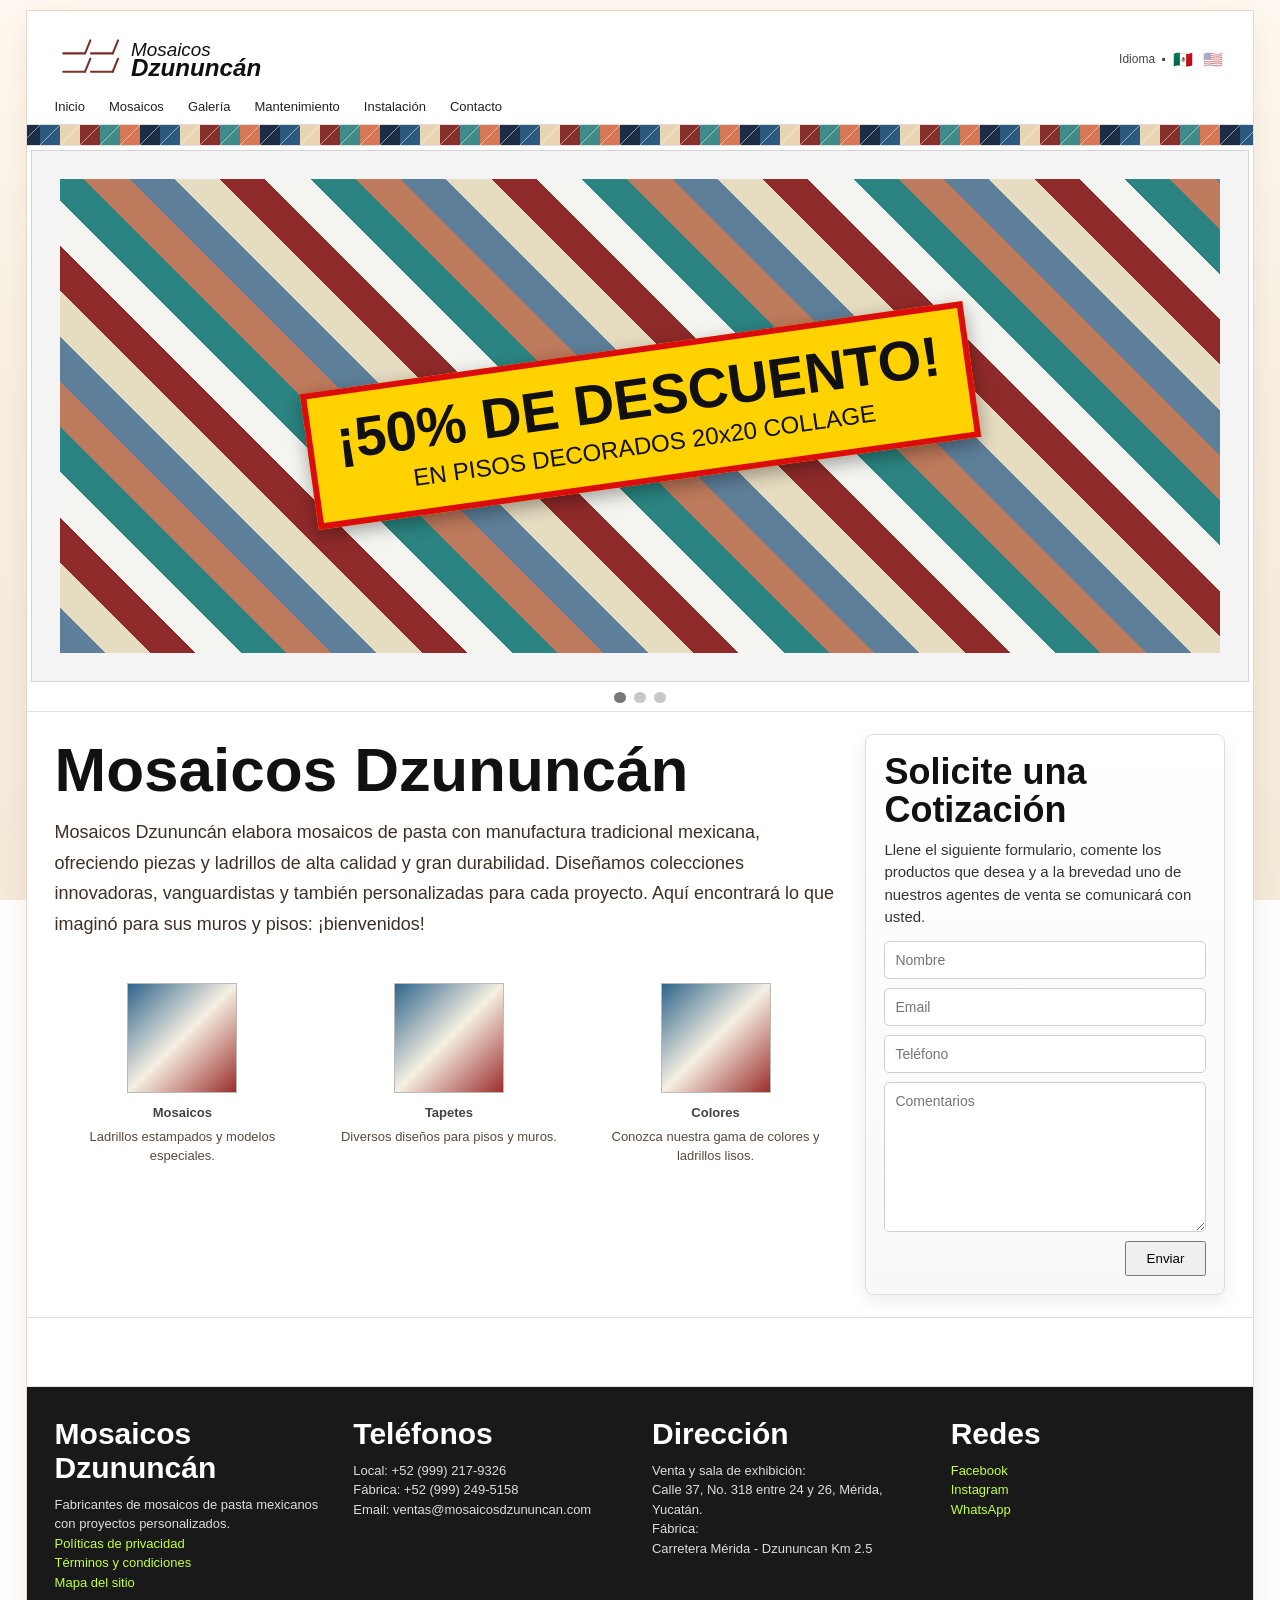
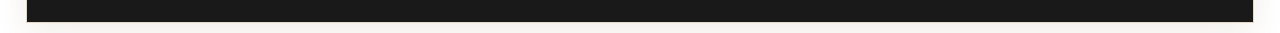
<file: index.html>
<!doctype html>
<html lang="es">
<head>
  <meta charset="UTF-8" />
  <meta name="viewport" content="width=device-width, initial-scale=1.0" />
  <title>Inicio | Mosaicos Dzununcán</title>
  <link rel="stylesheet" href="assets.css" />
</head>
<body>
  <main class="site">
    <header class="top">
      <div class="brand-row">
        <div class="logo"><img src="assets/logo-dzununcan.svg" alt="Mosaicos Dzununcán" /></div>
        <div class="langs"><span data-i18n="lang_label">Idioma</span> ▪
          <button class="lang-btn" data-set-lang="es" data-lang-active="es">🇲🇽</button>
          <button class="lang-btn" data-set-lang="en" data-lang-active="en">🇺🇸</button>
        </div>
      </div>
      <nav>
        <a data-keep-lang href="index.html" data-i18n="nav_home">Inicio</a>
        <a data-keep-lang href="mosaicos.html" data-i18n="nav_mosaics">Mosaicos</a>
        <a data-keep-lang href="galeria.html" data-i18n="nav_gallery">Galería</a>
        <a data-keep-lang href="mantenimiento.html" data-i18n="nav_maintenance">Mantenimiento</a>
        <a data-keep-lang href="instalacion.html" data-i18n="nav_installation">Instalación</a>
        <a data-keep-lang href="contacto.html" data-i18n="nav_contact">Contacto</a>
        
      </nav>
    </header>

    <div class="mosaic-strip"></div>
    <section class="hero" aria-label="Carrusel de promociones"><div class="slides" id="slides"></div></section>
    <div class="dots" id="dots"></div>

    <section class="panel decorated-layout home-sales-layout">
      <div class="mosaic-grid-wrap">
        <h1>Mosaicos Dzununcán</h1>
        <p class="home-intro-lead" data-i18n="home_intro"></p>
        <div class="cards" id="featureCards"></div>
        <p class="note" data-i18n="home_note"></p>
      </div>
      <aside class="quote-box">
        <h3 data-i18n="quote_title">Solicite una Cotización</h3>
        <p data-i18n="quote_desc">Llene el siguiente formulario, comente los productos que desea y a la brevedad uno de nuestros agentes de venta se comunicará con usted.</p>
        <form class="quote-form" action="mailto:ventas@mosaicosdzununcan.com" method="post" enctype="text/plain">
          <input type="text" name="nombre" data-i18n-placeholder="quote_name" placeholder="Nombre" required />
          <input type="email" name="email" data-i18n-placeholder="quote_email" placeholder="Email" required />
          <input type="tel" name="telefono" data-i18n-placeholder="quote_phone" placeholder="Teléfono" required minlength="8" inputmode="tel" />
          <textarea name="comentarios" rows="8" data-i18n-placeholder="quote_comments" placeholder="Comentarios" required></textarea>
          <button type="submit" class="action quote-submit" data-i18n="quote_send">Enviar</button>
        </form>
      </aside>
    </section>

    <footer></footer>
  </main>

  <script src="app.js"></script>
  <script src="config/home-media.php"></script>
  <script src="config/home-carousel.js"></script>
  <script src="site-pages.js"></script>
</body>
</html>
</file>
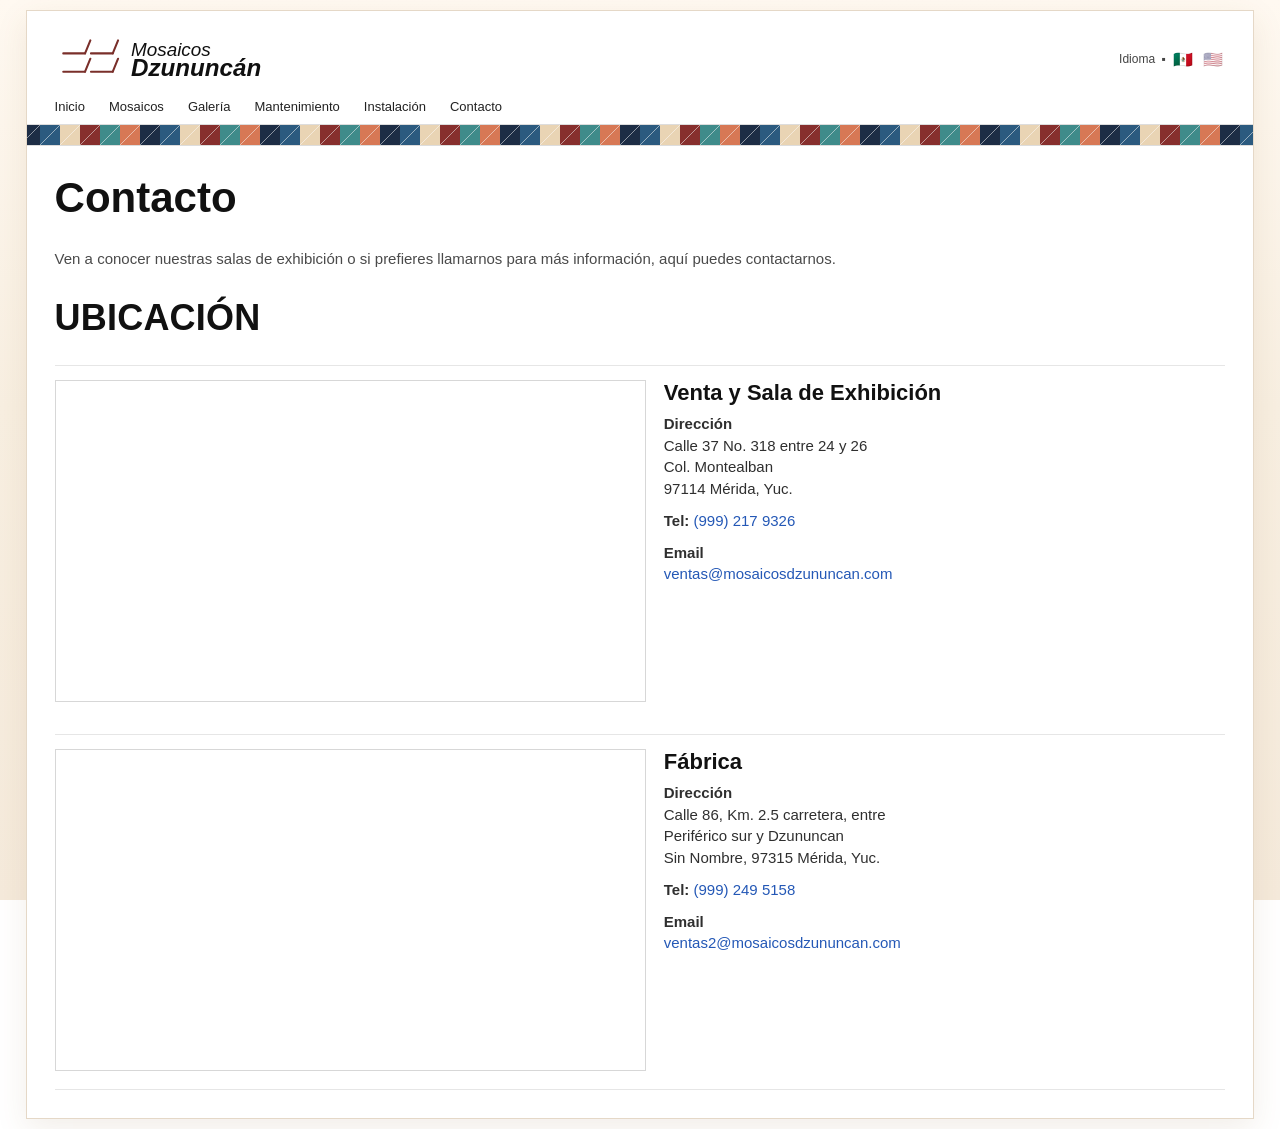
<file: contacto.html>
<!doctype html>
<html lang="es">
<head>
  <meta charset="UTF-8" />
  <meta name="viewport" content="width=device-width, initial-scale=1.0" />
  <title data-i18n="contact_title">Contacto</title>
  <link rel="stylesheet" href="assets.css" />
</head>
<body>
  <main class="site">
    <header class="top">
      <div class="brand-row">
        <div class="logo"><img src="assets/logo-dzununcan.svg" alt="Mosaicos Dzununcán" /></div>
        <div class="langs">
          <span data-i18n="lang_label">Idioma</span> ▪
          <button class="lang-btn" data-set-lang="es" data-lang-active="es">🇲🇽</button>
          <button class="lang-btn" data-set-lang="en" data-lang-active="en">🇺🇸</button>
        </div>
      </div>
      <nav>
        <a data-keep-lang href="index.html" data-i18n="nav_home">Inicio</a>
        <a data-keep-lang href="mosaicos.html" data-i18n="nav_mosaics">Mosaicos</a>
        <a data-keep-lang href="galeria.html" data-i18n="nav_gallery">Galería</a>
        <a data-keep-lang href="mantenimiento.html" data-i18n="nav_maintenance">Mantenimiento</a>
        <a data-keep-lang href="instalacion.html" data-i18n="nav_installation">Instalación</a>
        <a data-keep-lang href="contacto.html" data-i18n="nav_contact">Contacto</a>
      </nav>
    </header>

    <div class="mosaic-strip"></div>

    <section class="contact-page">
      <h2 data-i18n="contact_title">Contacto</h2>
      <p class="contact-intro" data-i18n="contact_intro">Ven a conocer nuestras salas de exhibición o si prefieres llamarnos para más información, aquí puedes contactarnos.</p>

      <h3 class="contact-section-title" data-i18n="contact_location_title">Ubicación</h3>

      <article class="contact-location-row">
        <div class="contact-map-frame">
          <iframe
            title="Mosaicos Dzununcan Montealbán"
            src="https://www.google.com/maps?q=Mosaicos%20Dzununcan%2C%20C.%2037%20318%2C%20Montealb%C3%A1n%2C%2097114%20M%C3%A9rida%2C%20Yuc.&output=embed"
            loading="lazy"
            referrerpolicy="no-referrer-when-downgrade"
            allowfullscreen></iframe>
        </div>
        <div class="contact-location-info">
          <h4 data-i18n="contact_showroom_title">Venta y Sala de Exhibición</h4>
          <p><strong data-i18n="contact_address_label">Dirección</strong><br />
            <span data-lang-only="es">Calle 37 No. 318 entre 24 y 26<br />
            Col. Montealban<br />
            97114 Mérida, Yuc.</span>
            <span data-lang-only="en">37th Street No. 318 between 24 and 26<br />
            Montealban neighborhood<br />
            97114 Mérida, Yucatan, Mexico.</span></p>
          <p><strong>Tel:</strong> <a href="tel:+529992179326">(999) 217 9326</a></p>
          <p><strong>Email</strong><br />
            <a href="mailto:ventas@mosaicosdzununcan.com">ventas@mosaicosdzununcan.com</a>
          </p>
        </div>
      </article>

      <article class="contact-location-row">
        <div class="contact-map-frame">
          <iframe
            title="Mosaicos Dzununcan Fabrica"
            src="https://www.google.com/maps?output=embed&q=Mosaicos+Dzununcan+Fabrica"
            loading="lazy"
            referrerpolicy="no-referrer-when-downgrade"
            allowfullscreen></iframe>
        </div>
        <div class="contact-location-info">
          <h4 data-i18n="contact_factory_title">Fábrica</h4>
          <p><strong data-i18n="contact_address_label">Dirección</strong><br />
            <span data-lang-only="es">Calle 86, Km. 2.5 carretera, entre<br />
            Periférico sur y Dzununcan<br />
            Sin Nombre, 97315 Mérida, Yuc.</span>
            <span data-lang-only="en">86th Street, Km 2.5 road, between<br />
            South Periférico and Dzununcan<br />
            Sin Nombre, 97315 Mérida, Yucatan, Mexico.</span></p>
          <p><strong>Tel:</strong> <a href="tel:+529992495158">(999) 249 5158</a></p>
          <p><strong>Email</strong><br />
            <a href="mailto:ventas2@mosaicosdzununcan.com">ventas2@mosaicosdzununcan.com</a>
          </p>
                  </div>
      </article>
    </section>
  </main>

  <script src="app.js"></script>
</body>
</html>
</file>
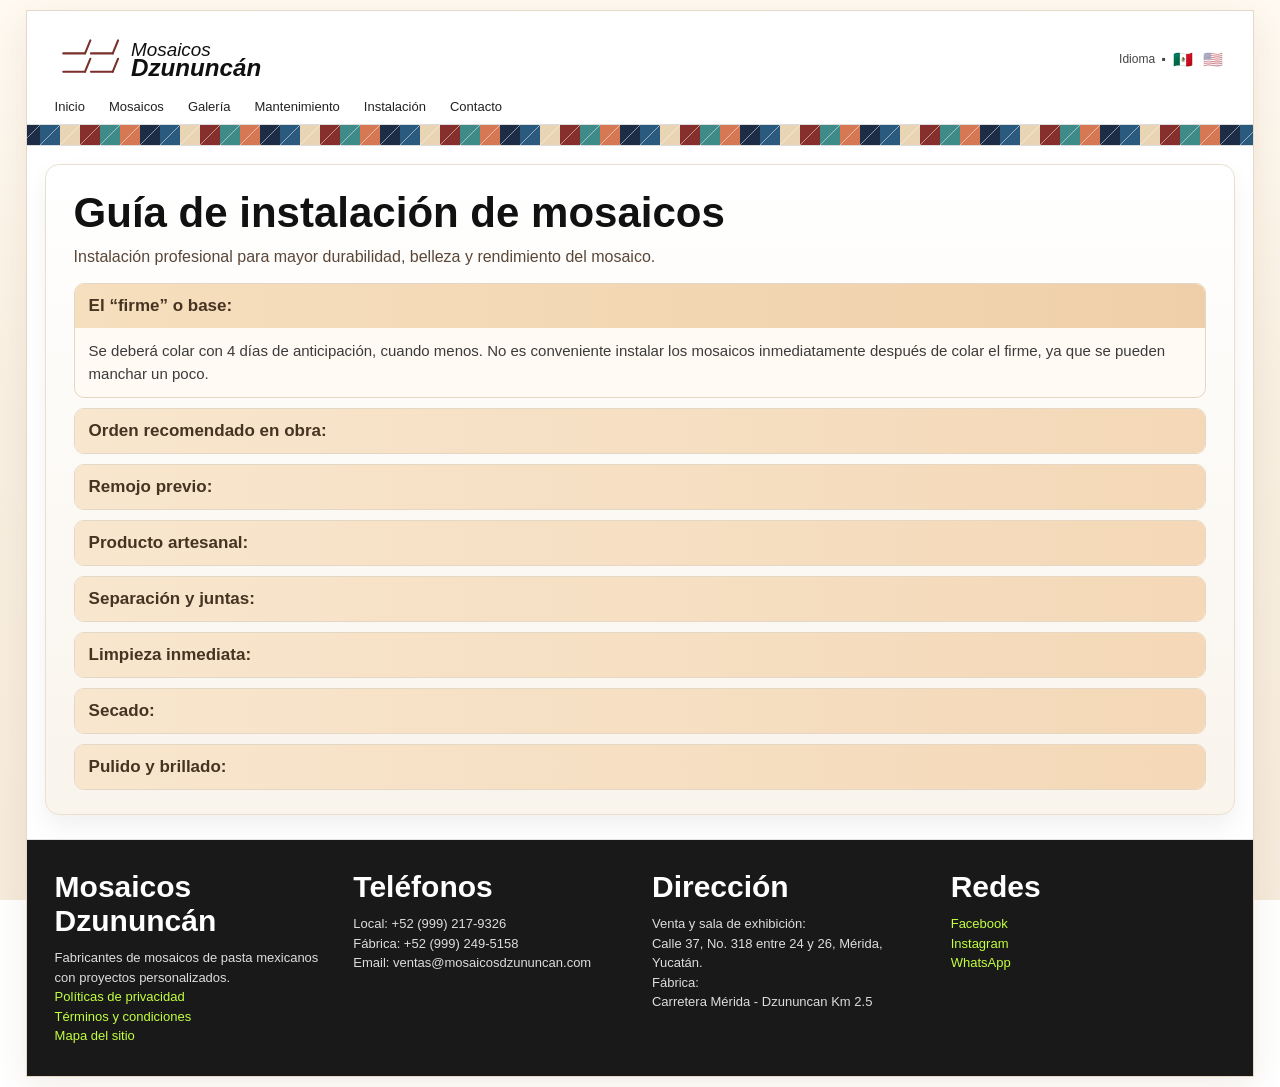
<file: instalacion.html>
<!doctype html>
<html lang="es">
<head>
  <meta charset="UTF-8" />
  <meta name="viewport" content="width=device-width, initial-scale=1.0" />
  <title>Instalación</title>
  <link rel="stylesheet" href="assets.css" />
</head>
<body>
  <main class="site">
    <header class="top">
      <div class="brand-row">
        <div class="logo"><img src="assets/logo-dzununcan.svg" alt="Mosaicos Dzununcán" /></div>
        <div class="langs"><span data-i18n="lang_label">Idioma</span> ▪
          <button class="lang-btn" data-set-lang="es" data-lang-active="es">🇲🇽</button>
          <button class="lang-btn" data-set-lang="en" data-lang-active="en">🇺🇸</button>
        </div>
      </div>
      <nav>
        <a data-keep-lang href="index.html" data-i18n="nav_home">Inicio</a>
        <a data-keep-lang href="mosaicos.html" data-i18n="nav_mosaics">Mosaicos</a>
        <a data-keep-lang href="galeria.html" data-i18n="nav_gallery">Galería</a>
        <a data-keep-lang href="mantenimiento.html" data-i18n="nav_maintenance">Mantenimiento</a>
        <a data-keep-lang href="instalacion.html" data-i18n="nav_installation">Instalación</a>
        <a data-keep-lang href="contacto.html" data-i18n="nav_contact">Contacto</a>
      </nav>
    </header>
    <div class="mosaic-strip"></div>

    <section class="content-panel content-panel-pretty" data-lang-only="es">
      <h2>Guía de instalación de mosaicos</h2>
      <p class="content-lead">Instalación profesional para mayor durabilidad, belleza y rendimiento del mosaico.</p>
      <div class="content-accordion">
        <details class="content-item" open>
          <summary><strong>El “firme” o base:</strong></summary>
          <p>Se deberá colar con 4 días de anticipación, cuando menos. No es conveniente instalar los mosaicos inmediatamente después de colar el firme, ya que se pueden manchar un poco.</p>
        </details>
        <details class="content-item">
          <summary><strong>Orden recomendado en obra:</strong></summary>
          <p>En cualquier construcción o remodelación, coloque de último el mosaico. Si se instala primero, puede mancharse por trabajos de carpintería, plomería, electricidad, pintura o albañilería.</p>
        </details>
        <details class="content-item">
          <summary><strong>Remojo previo:</strong></summary>
          <p>El mosaico se debe remojar en agua limpia durante 15 a 20 minutos antes de colocarlo para evitar que robe humedad al mortero. Nota importante: una vez remojados, colóquelos cara con cara y parados en lo que se instalan. Si permanecen mojados con la cara contra el fondo durante tiempo prolongado, se puede manchar la vista del mosaico.</p>
        </details>
        <details class="content-item">
          <summary><strong>Producto artesanal:</strong></summary>
          <p>Puede tener ligeras variaciones en grosor, por lo que se recomienda cuidar la nivelación. Atención: el mosaico no se desbasta; solo se pule y brilla. Normalmente se debe dejar un margen aproximado de 4.5 a 5.0 cm desde el nivel del firme hasta el nivel final considerando grosor de mosaico y mezcla.</p>
        </details>
        <details class="content-item">
          <summary><strong>Separación y juntas:</strong></summary>
          <p>Deje aproximadamente 2 mm entre mosaico y mosaico. El mosaico no es un piso rectificado. Ya colocado, barra y lave el piso antes de sellar juntas con derretido (agua + cemento blanco fluido) para que penetre todos los intersticios. Procure usar cemento blanco de fraguado lento.</p>
        </details>
        <details class="content-item">
          <summary><strong>Limpieza inmediata:</strong></summary>
          <p>Después de sellar juntas con derretido, limpie de inmediato la superficie del mosaico. Es muy importante que no quede rastro del material.</p>
        </details>
        <details class="content-item">
          <summary><strong>Secado:</strong></summary>
          <p>Deje secar de 2 a 4 semanas según zona geográfica, época del año, ventilación y nivel de planta. Durante ese tiempo, restrinja el paso de personas para evitar manchas antes del pulido.</p>
        </details>
        <details class="content-item">
          <summary><strong>Pulido y brillado:</strong></summary>
          <p>Ya seco, proceda al pulido y brillado. Los mosaicos se suministran sin pulido ni brillado porque este proceso normalmente se hace después de instalar. Si se coloca en pared, mesa o meseta, puede sellar con acabado mate o brilloso. En piso, lo tradicional es pulir y brillar.</p>
          <p><strong>Muy importante:</strong> el mosaico se debe <u>brillar o sellar</u>, pero no ambas cosas.</p>
        </details>
      </div>
    </section>

    <section class="content-panel content-panel-pretty" data-lang-only="en" hidden>
      <h2>Mosaic installation guide</h2>
      <p class="content-lead">Professional installation recommendations for long-lasting beauty and performance.</p>
      <div class="content-accordion">
        <details class="content-item" open>
          <summary><strong>Subfloor or base:</strong></summary>
          <p>It must be poured at least 4 days in advance. Installing mosaics immediately after pouring is not recommended, as staining may occur.</p>
        </details>
        <details class="content-item">
          <summary><strong>Recommended construction sequence:</strong></summary>
          <p>Install mosaics at the end of a build/remodel. If installed first, they may be stained by carpentry, plumbing, electrical, painting, or masonry work.</p>
        </details>
        <details class="content-item">
          <summary><strong>Pre-soaking:</strong></summary>
          <p>Soak mosaics in clean water for 15 to 20 minutes before installation to avoid drawing moisture from the mortar. Important note: once soaked, place them face-to-face standing upright while waiting to install. If the face remains wet in contact with the back for too long, the visible side may stain.</p>
        </details>
        <details class="content-item">
          <summary><strong>Handcrafted product:</strong></summary>
          <p>Slight thickness variations are normal, so careful leveling is required. Attention: mosaics are not ground down; they are only polished and shined. Usually, leave a margin of about 4.5 to 5.0 cm from the base level to finished level, considering tile + mortar thickness.</p>
        </details>
        <details class="content-item">
          <summary><strong>Spacing and joints:</strong></summary>
          <p>Keep approximately 2 mm between tiles. Mosaic tiles are not rectified flooring. Once installed, sweep and wash before sealing joints using a fluid slurry (water + white cement) so it penetrates all joints. Prefer slow-setting white cement.</p>
        </details>
        <details class="content-item">
          <summary><strong>Immediate cleaning:</strong></summary>
          <p>After sealing joints with slurry, clean the tile surface immediately. It is very important to leave no residue.</p>
        </details>
        <details class="content-item">
          <summary><strong>Drying time:</strong></summary>
          <p>Allow 2 to 4 weeks of drying depending on location, season, ventilation, and floor level. During this period, restrict traffic to avoid stains before polishing.</p>
        </details>
        <details class="content-item">
          <summary><strong>Polishing and shine:</strong></summary>
          <p>Once dry, proceed to polish and shine. Mosaics are supplied without polishing/shining because this is normally done after installation. On walls, tables, or counters, use a matte or glossy sealer. On floors, traditional finish is polishing + shine.</p>
          <p><strong>Very important:</strong> mosaic should be <u>either shined or sealed</u>, but not both.</p>
        </details>
      </div>
    </section>
  </main>
  <script src="app.js"></script>
  <script src="site-pages.js"></script>
</body>
</html>
</file>
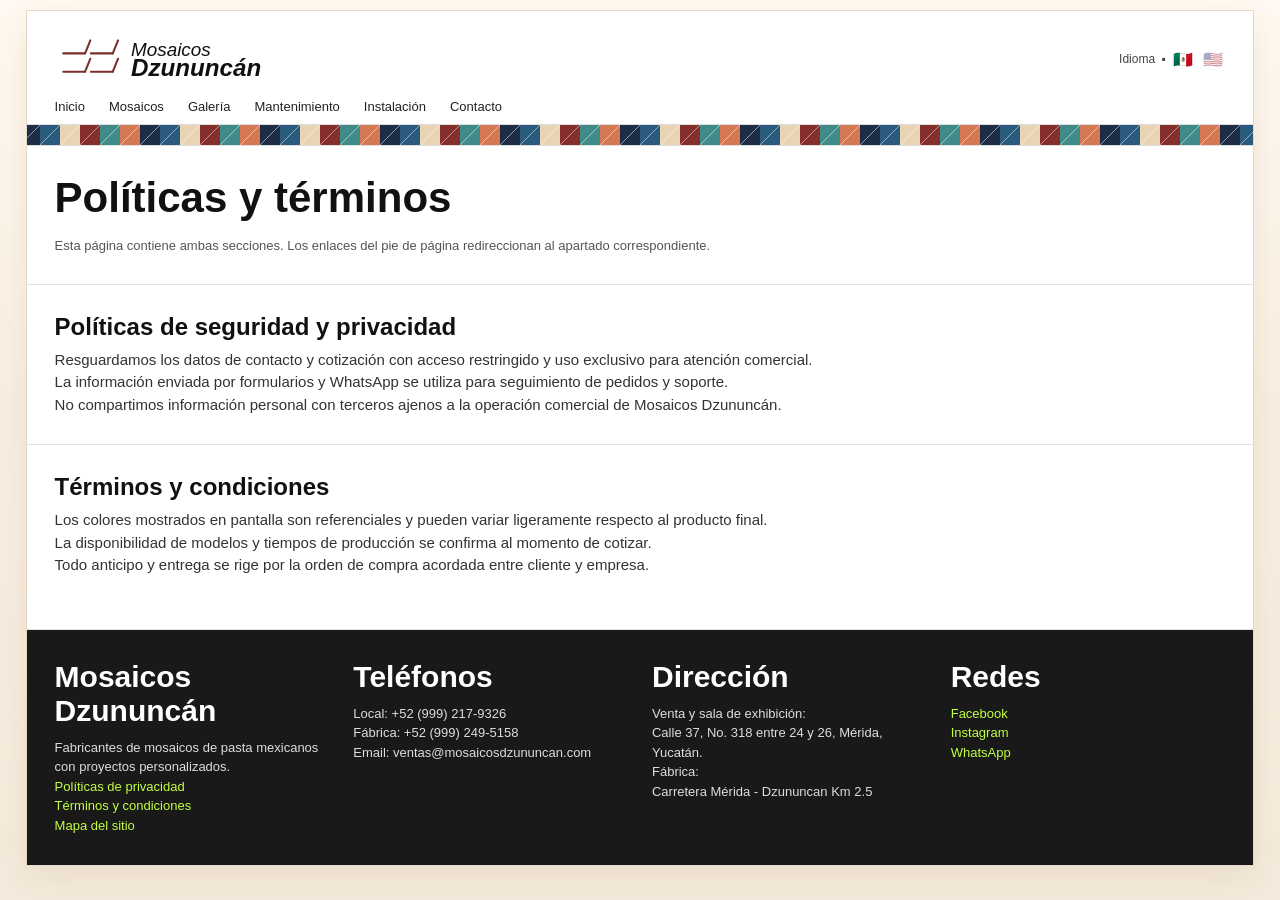
<file: legal.html>
<!doctype html>
<html lang="es">
<head>
  <meta charset="UTF-8" />
  <meta name="viewport" content="width=device-width, initial-scale=1.0" />
  <title>Políticas y términos | Mosaicos Dzununcán</title>
  <link rel="stylesheet" href="assets.css" />
</head>
<body>
  <main class="site">
    <header class="top">
      <div class="brand-row">
        <div class="logo"><img src="assets/logo-dzununcan.svg" alt="Mosaicos Dzununcán" /></div>
        <div class="langs"><span data-i18n="lang_label">Idioma</span> ▪
          <button class="lang-btn" data-set-lang="es" data-lang-active="es">🇲🇽</button>
          <button class="lang-btn" data-set-lang="en" data-lang-active="en">🇺🇸</button>
        </div>
      </div>
      <nav>
        <a data-keep-lang href="index.html" data-i18n="nav_home">Inicio</a>
        <a data-keep-lang href="mosaicos.html" data-i18n="nav_mosaics">Mosaicos</a>
        <a data-keep-lang href="galeria.html" data-i18n="nav_gallery">Galería</a>
        <a data-keep-lang href="mantenimiento.html" data-i18n="nav_maintenance">Mantenimiento</a>
        <a data-keep-lang href="instalacion.html" data-i18n="nav_installation">Instalación</a>
        <a data-keep-lang href="contacto.html" data-i18n="nav_contact">Contacto</a>
        
      </nav>
    </header>
    <div class="mosaic-strip"></div>

    <section>
      <h2>Políticas y términos</h2>
      <p class="note">Esta página contiene ambas secciones. Los enlaces del pie de página redireccionan al apartado correspondiente.</p>
    </section>

    <section id="privacy" class="panel">
      <h3>Políticas de seguridad y privacidad</h3>
      <p>Resguardamos los datos de contacto y cotización con acceso restringido y uso exclusivo para atención comercial.</p>
      <p>La información enviada por formularios y WhatsApp se utiliza para seguimiento de pedidos y soporte.</p>
      <p>No compartimos información personal con terceros ajenos a la operación comercial de Mosaicos Dzununcán.</p>
    </section>

    <section id="terms" class="panel">
      <h3>Términos y condiciones</h3>
      <p>Los colores mostrados en pantalla son referenciales y pueden variar ligeramente respecto al producto final.</p>
      <p>La disponibilidad de modelos y tiempos de producción se confirma al momento de cotizar.</p>
      <p>Todo anticipo y entrega se rige por la orden de compra acordada entre cliente y empresa.</p>
    </section>
  </main>

  <script src="app.js"></script>
  <script src="site-pages.js"></script>
</body>
</html>
</file>
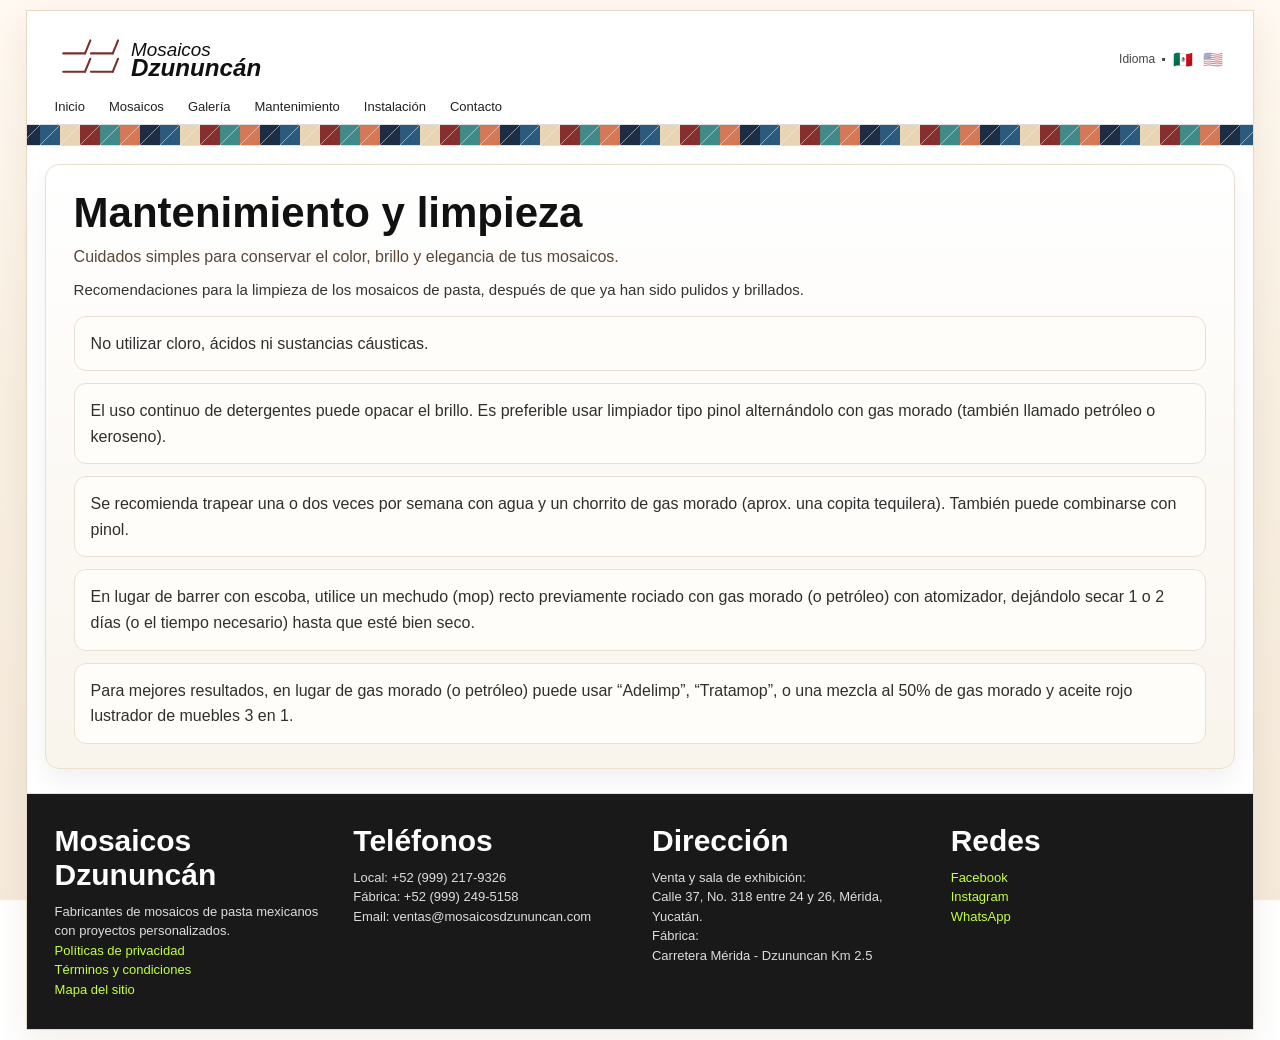
<file: mantenimiento.html>
<!doctype html>
<html lang="es">
<head>
  <meta charset="UTF-8" />
  <meta name="viewport" content="width=device-width, initial-scale=1.0" />
  <title>Mantenimiento</title>
  <link rel="stylesheet" href="assets.css" />
</head>
<body>
  <main class="site">
    <header class="top">
      <div class="brand-row">
        <div class="logo"><img src="assets/logo-dzununcan.svg" alt="Mosaicos Dzununcán" /></div>
        <div class="langs"><span data-i18n="lang_label">Idioma</span> ▪
          <button class="lang-btn" data-set-lang="es" data-lang-active="es">🇲🇽</button>
          <button class="lang-btn" data-set-lang="en" data-lang-active="en">🇺🇸</button>
        </div>
      </div>
      <nav>
        <a data-keep-lang href="index.html" data-i18n="nav_home">Inicio</a>
        <a data-keep-lang href="mosaicos.html" data-i18n="nav_mosaics">Mosaicos</a>
        <a data-keep-lang href="galeria.html" data-i18n="nav_gallery">Galería</a>
        <a data-keep-lang href="mantenimiento.html" data-i18n="nav_maintenance">Mantenimiento</a>
        <a data-keep-lang href="instalacion.html" data-i18n="nav_installation">Instalación</a>
        <a data-keep-lang href="contacto.html" data-i18n="nav_contact">Contacto</a>
      </nav>
    </header>
    <div class="mosaic-strip"></div>

    <section class="content-panel content-panel-pretty" data-lang-only="es">
      <h2>Mantenimiento y limpieza</h2>
      <p class="content-lead">Cuidados simples para conservar el color, brillo y elegancia de tus mosaicos.</p>
      <p>Recomendaciones para la limpieza de los mosaicos de pasta, después de que ya han sido pulidos y brillados.</p>
      <ul class="content-list">
        <li>No utilizar cloro, ácidos ni sustancias cáusticas.</li>
        <li>El uso continuo de detergentes puede opacar el brillo. Es preferible usar limpiador tipo pinol alternándolo con gas morado (también llamado petróleo o keroseno).</li>
        <li>Se recomienda trapear una o dos veces por semana con agua y un chorrito de gas morado (aprox. una copita tequilera). También puede combinarse con pinol.</li>
        <li>En lugar de barrer con escoba, utilice un mechudo (mop) recto previamente rociado con gas morado (o petróleo) con atomizador, dejándolo secar 1 o 2 días (o el tiempo necesario) hasta que esté bien seco.</li>
        <li>Para mejores resultados, en lugar de gas morado (o petróleo) puede usar “Adelimp”, “Tratamop”, o una mezcla al 50% de gas morado y aceite rojo lustrador de muebles 3 en 1.</li>
      </ul>
    </section>

    <section class="content-panel content-panel-pretty" data-lang-only="en" hidden>
      <h2>Maintenance and cleaning</h2>
      <p class="content-lead">Simple care routines to preserve the color, shine and elegance of your mosaics.</p>
      <p>Cleaning recommendations for cement mosaic tiles after they have been polished and shined.</p>
      <ul class="content-list">
        <li>Do not use bleach, acids, or caustic substances.</li>
        <li>Continuous detergent use may dull the shine. Prefer pine-based cleaner alternating with purple fuel oil (also known as petroleum or kerosene).</li>
        <li>It is recommended to mop once or twice per week using water and a small amount of purple fuel oil (about a small shot glass). You may also combine it with pine cleaner.</li>
        <li>Instead of sweeping with a broom, use a straight mop previously sprayed with purple fuel oil (or petroleum) and let it dry for 1–2 days (or as long as needed) until fully dry.</li>
        <li>For better results, instead of purple fuel oil (or petroleum), you may use “Adelimp”, “Tratamop”, or a 50/50 mix of purple fuel oil and red 3-in-1 furniture polishing oil.</li>
      </ul>
    </section>
  </main>
  <script src="app.js"></script>
  <script src="site-pages.js"></script>
</body>
</html>
</file>
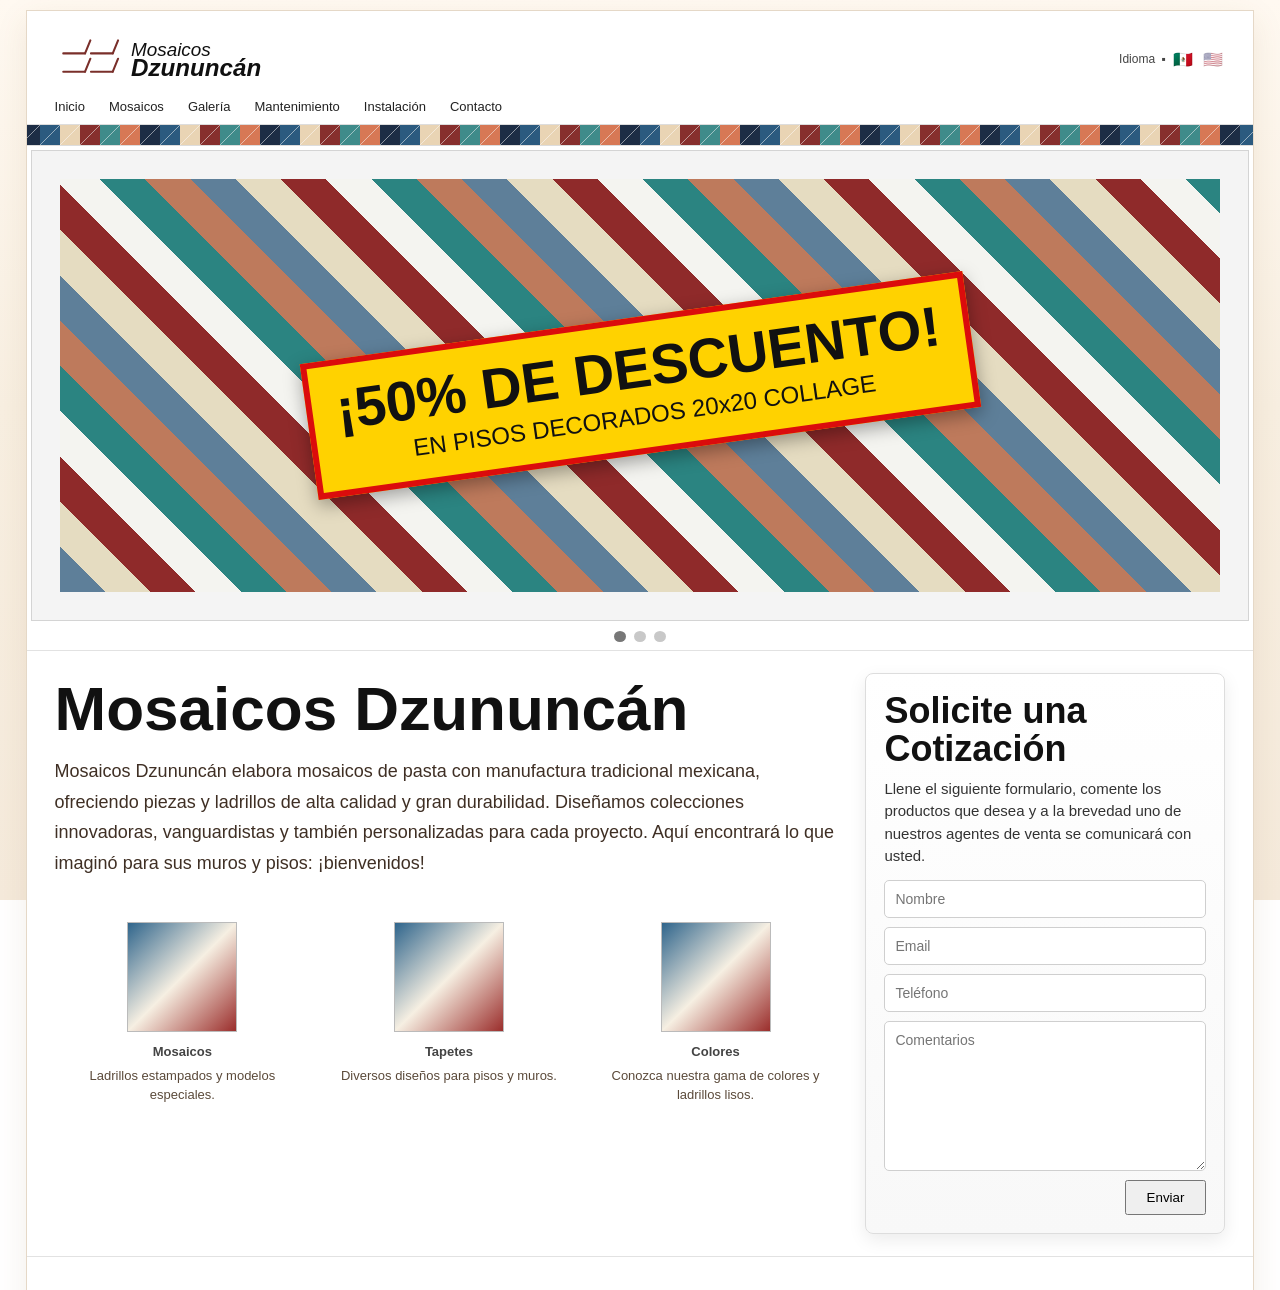
<file: pago.html>
<!doctype html>
<html lang="es">
<head>
  <meta charset="UTF-8" />
  <meta name="viewport" content="width=device-width, initial-scale=1.0" />
  <meta http-equiv="refresh" content="0; url=index.html" />
  <title>Página eliminada</title>
</head>
<body>
  <p>La página de Pago Clip fue eliminada. Redirigiendo al inicio...</p>
</body>
</html>
</file>
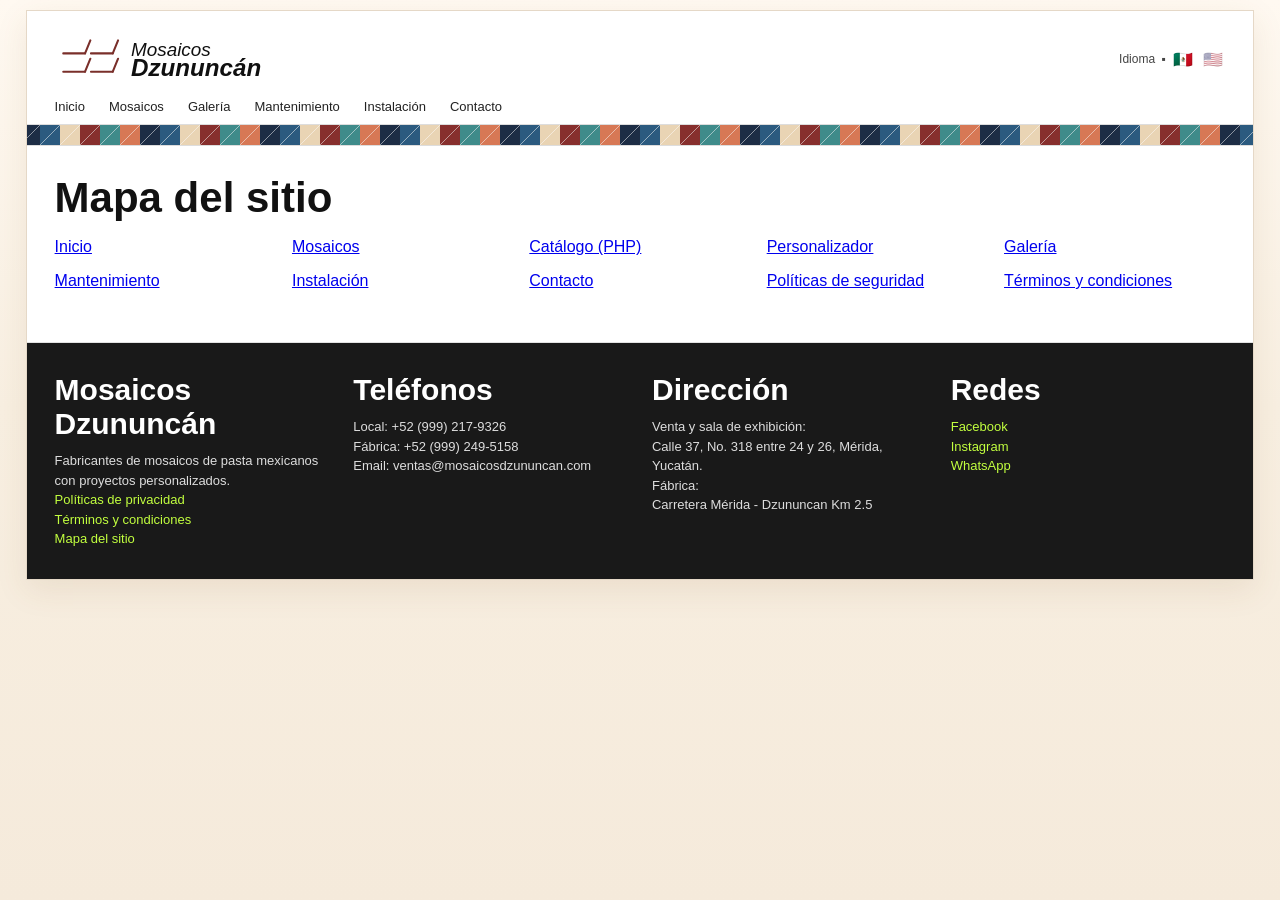
<file: sitemap.html>
<!doctype html>
<html lang="es">
<head>
  <meta charset="UTF-8" />
  <meta name="viewport" content="width=device-width, initial-scale=1.0" />
  <title>Mapa del sitio | Mosaicos Dzununcán</title>
  <link rel="stylesheet" href="assets.css" />
</head>
<body>
  <main class="site">
    <header class="top">
      <div class="brand-row">
        <div class="logo"><img src="assets/logo-dzununcan.svg" alt="Mosaicos Dzununcán" /></div>
        <div class="langs"><span data-i18n="lang_label">Idioma</span> ▪
          <button class="lang-btn" data-set-lang="es" data-lang-active="es">🇲🇽</button>
          <button class="lang-btn" data-set-lang="en" data-lang-active="en">🇺🇸</button>
        </div>
      </div>
      <nav>
        <a data-keep-lang href="index.html" data-i18n="nav_home">Inicio</a>
        <a data-keep-lang href="mosaicos.html" data-i18n="nav_mosaics">Mosaicos</a>
        <a data-keep-lang href="galeria.html" data-i18n="nav_gallery">Galería</a>
        <a data-keep-lang href="mantenimiento.html" data-i18n="nav_maintenance">Mantenimiento</a>
        <a data-keep-lang href="instalacion.html" data-i18n="nav_installation">Instalación</a>
        <a data-keep-lang href="contacto.html" data-i18n="nav_contact">Contacto</a>
        
      </nav>
    </header>
    <div class="mosaic-strip"></div>

    <section>
      <h2>Mapa del sitio</h2>
      <div class="grid" style="grid-template-columns:repeat(auto-fit,minmax(220px,1fr));margin-top:16px;">
        <a data-keep-lang href="index.html">Inicio</a>
        <a data-keep-lang href="mosaicos.html">Mosaicos</a>
        <a data-keep-lang href="mosaicos.php">Catálogo (PHP)</a>
        <a data-keep-lang href="personalizar.php">Personalizador</a>
        <a data-keep-lang href="galeria.html">Galería</a>
        <a data-keep-lang href="mantenimiento.html">Mantenimiento</a>
        <a data-keep-lang href="instalacion.html">Instalación</a>
        <a data-keep-lang href="contacto.html">Contacto</a>
        
        <a data-keep-lang href="legal.html#privacy">Políticas de seguridad</a>
        <a data-keep-lang href="legal.html#terms">Términos y condiciones</a>
      </div>
    </section>
  </main>

  <script src="app.js"></script>
  <script src="site-pages.js"></script>
</body>
</html>
</file>
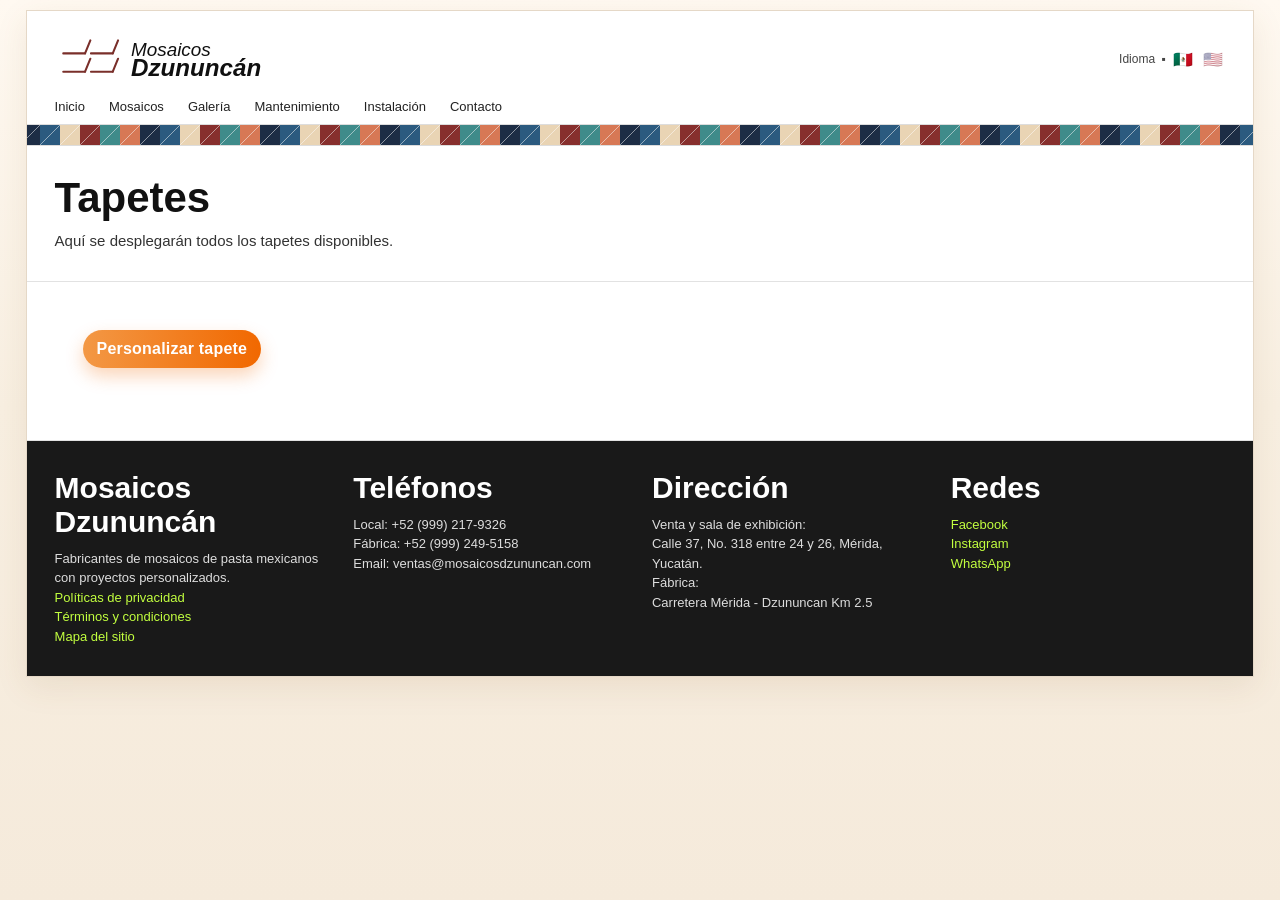
<file: tapetes.html>
<!doctype html>
<html lang="es">
<head>
  <meta charset="UTF-8" />
  <meta name="viewport" content="width=device-width, initial-scale=1.0" />
  <title>Tapetes | Mosaicos Dzununcán</title>
  <link rel="stylesheet" href="assets.css" />
</head>
<body>
  <main class="site">
    <header class="top">
      <div class="brand-row">
        <div class="logo"><img src="assets/logo-dzununcan.svg" alt="Mosaicos Dzununcán" /></div>
        <div class="langs"><span data-i18n="lang_label">Idioma</span> ▪
          <button class="lang-btn" data-set-lang="es" data-lang-active="es">🇲🇽</button>
          <button class="lang-btn" data-set-lang="en" data-lang-active="en">🇺🇸</button>
        </div>
      </div>
      <nav>
        <a data-keep-lang href="index.html" data-i18n="nav_home">Inicio</a>
        <a data-keep-lang href="mosaicos.html" data-i18n="nav_mosaics">Mosaicos</a>
        <a data-keep-lang href="galeria.html" data-i18n="nav_gallery">Galería</a>
        <a data-keep-lang href="mantenimiento.html" data-i18n="nav_maintenance">Mantenimiento</a>
        <a data-keep-lang href="instalacion.html" data-i18n="nav_installation">Instalación</a>
        <a data-keep-lang href="contacto.html" data-i18n="nav_contact">Contacto</a>
      </nav>
    </header>

    <div class="mosaic-strip"></div>

    <section>
      <h2>Tapetes</h2>
      <p>Aquí se desplegarán todos los tapetes disponibles.</p>
    </section>

    <section class="panel">
      <div class="tapetes-cta-wrap">
        <a class="action cta-pill" data-keep-lang href="personalizar.php">Personalizar tapete</a>
      </div>
    </section>
  </main>

  <script src="app.js"></script>
  <script src="site-pages.js"></script>
</body>
</html>
</file>
<file: assets.css>
:root {
  --bg: linear-gradient(180deg,#fff9f1 0%, #f8efe1 45%, #f5eadb 100%);
  --card: #ffffff;
  --accent: #f16800;
  --text: #111;
  --muted: #555;
  --mosaic-strip-image: url('assets/strip-mosaicos-linea.svg');
}
* { box-sizing: border-box; }
[hidden]{display:none !important;}
body { margin:0; font-family: Arial, Helvetica, sans-serif; background:var(--bg); color:var(--text); background-attachment:fixed; }
.site { width: min(96vw, 1680px); margin: 10px auto; background: var(--card); border: 1px solid #e5d8c7; box-shadow:0 10px 30px rgba(124,84,36,.10); }
.top { padding: 20px 28px 10px; }
.brand-row { display:flex; align-items:center; justify-content:space-between; gap:20px; }
.logo { display:flex; align-items:center; }
.logo img { height:56px; width:auto; display:block; }
.langs { font-size: 12px; color:#444; display:flex; align-items:center; gap:6px; }
.lang-btn{border:0;background:transparent;cursor:pointer;padding:0 2px;font-size:16px;opacity:.55}
.lang-btn.active{opacity:1}
nav { margin-top: 12px; display:flex; gap:24px; align-items:center; font-size:13px; flex-wrap: wrap; }
nav a { color:#222; text-decoration:none; }
nav a:hover { color:var(--accent); }
.btn { margin-left:auto; background:var(--accent); color:#fff; border-radius:6px; padding:9px 18px; font-weight:700; text-decoration:none; }
.mosaic-strip { height:22px; border-top:1px solid #ddd; border-bottom:1px solid #ddd; background-image: var(--mosaic-strip-image), repeating-linear-gradient(90deg,#2b5a7f 0 22px,#e9d4b4 22px 44px,#872f2d 44px 66px,#f3f1e8 66px 88px,#3f8b8a 88px 110px,#d77855 110px 132px,#1d2d45 132px 154px,#dbb2a6 154px 176px); background-size: auto 100%, auto; background-repeat: repeat-x, repeat; background-position:center; }
section { padding: 28px; }
h1 { margin:0 0 12px; font-size: 62px; }
h2 { margin:0 0 8px; font-size: 42px; }
h3 { margin:0 0 8px; font-size: 24px; }
p { margin:0; font-size:15px; line-height:1.5; color:#333; }
.panel { border-top:1px solid #e2e2e2; }
.grid { display:grid; gap:16px; }
.cards { display:flex; justify-content: space-around; margin-top: 34px; gap: 18px; }
.tile-card { color:inherit; text-align:center; text-decoration:none; display:flex; }
.tile-card img { width:110px; height:110px; object-fit:cover; border:1px solid #bbb; display:block; margin:0 auto 4px; }
.tile-card span { font-size: 13px; color:#444; }
.tile-card-title{font-size:20px;font-weight:700;color:#1d1d1d}
.tile-card-description{display:block;font-size:13px;line-height:1.45;color:#5b4a3a;max-width:230px}

.tile-card{display:flex;flex-direction:column;align-items:center;gap:8px;padding:10px 10px 8px;transition:transform .18s ease, box-shadow .18s ease}
.tile-card:hover{transform:scale(1.05)}
.tapetes-cta-wrap{padding:20px 28px}

.hero { border:1px solid #d4d4d4; margin:4px; width:calc(100% - 8px); height:clamp(220px, 38vw, 460px); overflow:hidden; position:relative; transition:height .25s ease; background:#f4f4f4; }
.slides { position:relative; width:100%; height:100%; touch-action: pan-y; }
.slide { position:absolute; inset:0; display:flex; align-items:center; justify-content:center; opacity:0; transition: opacity .35s ease; background: var(--slide-bg,#ddd); }
.slide-media{position:absolute;inset:0;width:100%;height:100%;object-fit:contain;object-position:center;background:#f2f2f2}
.slide .promo{position:relative;z-index:1}
.slide.active { opacity:1; }
.promo { transform:rotate(-8deg); background:#ffd200; border:6px solid #db0c0c; padding:18px 24px; text-align:center; box-shadow:0 6px 18px rgba(0,0,0,.35); max-width: 90%; }
.promo strong { display:block; font-size: clamp(26px,4.6vw,56px); line-height: .95; }
.promo span { display:block; margin-top:8px; font-size: clamp(16px,2vw,24px); }
.dots { display:flex; justify-content:center; gap:8px; margin:10px 0 8px; }
.dots button { width:11px; height:11px; border-radius:50%; border:0; background:#c8c8c8; cursor:pointer; }
.dots button.active { background:#777; }
.note { margin-top: 14px; font-size: 13px; color: var(--muted); }

.model-search-row{display:flex;gap:10px;flex-wrap:wrap}
.model-search{margin-top:8px;max-width:190px;position:relative}
.model-search input{width:100%;padding:7px 10px;border:1px solid #c7c7c7;border-radius:6px;font-size:12px}
.model-search-results{margin-top:6px;border:1px solid #e2e2e2;border-radius:6px;max-height:96px;overflow:auto;background:#fff}
.model-search-item{display:block;width:100%;border:0;border-bottom:1px solid #f0f0f0;background:#fff;text-align:left;padding:7px 9px;cursor:pointer;font-size:12px;color:#444}
.model-search-item:last-child{border-bottom:0}
.model-search-item:hover{background:#f8f8f8}
.model-search-item.active{background:#fff4e8;color:#b45600;font-weight:700}
.model-search-empty{padding:8px 9px;font-size:12px;color:#777}

footer { border-top:1px solid #e2e2e2; padding:22px 28px; font-size:13px; color:#666; }

.content-panel{padding:24px 28px}
.content-panel-pretty{background:linear-gradient(180deg,#fff 0%,#f9f4ec 100%);border:1px solid #eadfce;border-radius:14px;box-shadow:0 12px 24px rgba(0,0,0,.06);margin:18px 18px 0}
.content-panel h2{margin-bottom:8px}
.content-lead{font-size:16px;color:#5a4637;margin-bottom:10px}
.content-panel .content-list{margin:14px 0 0;padding-left:0;display:grid;gap:12px;color:#2f2f2f;line-height:1.6;list-style:none}
.content-panel .content-list li{background:#fffdf9;border:1px solid #eadfce;border-radius:12px;padding:14px 16px;list-style-position:inside}

.content-accordion{display:grid;gap:10px;margin-top:14px}
.content-item{border:1px solid #e4d7c4;border-radius:10px;background:#fffaf3;overflow:hidden}
.content-item summary{list-style:none;cursor:pointer;padding:12px 14px;background:linear-gradient(90deg,#f8e6ce 0%,#f4d8b7 100%);color:#473322;font-size:17px}
.content-item summary::-webkit-details-marker{display:none}
.content-item[open] summary{background:linear-gradient(90deg,#f6dfbe 0%,#efcfa9 100%)}
.content-item p{padding:12px 14px;color:#3b3b3b}

.category-grid{display:grid;grid-template-columns:repeat(4,1fr);gap:18px;margin-top:14px}
.category-card img{width:100%;height:130px;object-fit:cover;border:1px solid #ccc}
.category-card a{display:inline-block;margin-top:8px;text-decoration:none;font-size:12px}
.mosaic-grid{display:grid;grid-template-columns:repeat(4,1fr);gap:18px}
.mosaic-card img{width:100%;aspect-ratio:1/1;object-fit:cover;border:1px solid #cfcfcf}
.mosaic-card .code{font-size:11px;color:#666;letter-spacing:.3px;margin:6px 0 2px}
.mosaic-card .name{font-size:14px;margin:4px 0 6px}
.mosaic-card .action{display:inline-block;text-decoration:none;font-size:12px}
.empty-msg{grid-column:1/-1;padding:12px;border:1px dashed #bbb;background:#fafafa;color:#444}
.custom-wrap{display:grid;grid-template-columns:1fr 160px 1.4fr;gap:14px;align-items:start}
.extra-editors{display:grid;grid-template-columns:repeat(auto-fit,minmax(130px,1fr));gap:10px;margin-top:10px}
.extra-editor{max-width:none;aspect-ratio:1/1}
.vector-editor{width:100%;max-width:300px;aspect-ratio:1;border:1px solid #888;background:#fff;padding:8px}
.vector-editor svg,.editable-svg{width:100%;height:100%;display:block}
.editable-png{width:100%;height:100%;object-fit:contain;display:block}
.vector-canvas{width:100%;height:100%;display:block;cursor:crosshair;border:1px solid #999;background:#fff}
.preview-big{width:100%;aspect-ratio:12/8;border:1px solid #888;background:#f2f2f2;overflow:hidden}
.pattern-canvas{width:100%;height:100%;display:block}
.palette{display:grid;grid-template-columns:repeat(5,1fr);gap:4px}
.sw{height:34px;border:1px solid #999;cursor:pointer;position:relative;color:#fff;font-size:10px;font-weight:700;text-shadow:0 1px 2px rgba(0,0,0,.75);overflow:hidden}
.sw span{position:absolute;left:2px;right:2px;bottom:2px;letter-spacing:.1px;font-size:9px;line-height:1;text-align:center;white-space:nowrap}.sw span.long{font-size:8px}
.sw.active{outline:2px solid #111}
.side-box{border:1px solid #ddd;background:#f8f8f8;padding:12px}
@media (max-width:980px){.decorated-layout{grid-template-columns:1fr}.quote-box h3{font-size:30px}.quote-top h4{font-size:32px}.cards{justify-content:flex-start}}
@media (max-width:760px){ .site{width:100%;margin:0;border-left:0;border-right:0}.btn{margin-left:0}.logo img{height:44px}h1{font-size:46px}h2{font-size:34px}.hero{height:260px}.category-grid,.mosaic-grid,.mosaic-grid-small{grid-template-columns:repeat(2,1fr)}.custom-wrap{grid-template-columns:1fr}.dark-cols{grid-template-columns:1fr}
  .gallery-grid{grid-template-columns:1fr} }


.decorated-layout{display:grid;grid-template-columns:minmax(0,1fr) 360px;gap:22px;align-items:start;padding:22px 28px}
.mosaic-grid-wrap{min-width:0}
.mosaic-grid-small{grid-template-columns:repeat(4,minmax(100px,1fr));gap:12px}
.decorated-section-block{margin-bottom:18px}
.decorated-section-block h3{margin:0 0 8px;font-size:28px}
.decorated-section-text{margin:0 0 10px;color:#444;line-height:1.5;white-space:normal}
.mosaic-grid-small .mosaic-card{text-align:center}
.mosaic-grid-small .mosaic-card img{max-width:118px;margin:0 auto;display:block}
.mosaic-grid-small .name{font-size:15px;font-weight:700;line-height:1.25}
.mosaic-grid-small .code{font-size:9px}
.quote-box{border:1px solid #ddd;background:linear-gradient(180deg,#ffffff 0%,#f8f8f8 100%);padding:18px;border-radius:8px;box-shadow:0 6px 18px rgba(0,0,0,.08)}

.quote-top{padding-bottom:12px;border-bottom:1px solid #e3e3e3;margin-bottom:14px}
.quote-top h4{font-size:40px;line-height:1.04;margin:0 0 8px}
.quote-top p{margin:0 0 8px;font-size:14px;color:#333}

.quote-top-inline{border:1px solid #ddd;background:linear-gradient(180deg,#ffffff 0%,#f8f8f8 100%);padding:18px;border-radius:8px;box-shadow:0 6px 18px rgba(0,0,0,.08);margin-top:16px}
.top-action-buttons{display:flex;gap:28px;flex-wrap:wrap;align-items:center;margin-top:18px}
.cta-pill.secondary{background:linear-gradient(90deg,#2f698f 0%,#1e4a68 100%) !important}
.inline-quote-container{margin-top:14px;display:none}
.inline-quote-container.open{display:block}
.mosaic-options-grid{grid-template-columns:repeat(3,minmax(0,1fr));}

.mosaic-options-grid .category-card{display:grid;gap:12px;align-content:start;text-align:center}
.mosaic-options-grid .category-card img{width:100%;height:auto;aspect-ratio:16/7;object-fit:cover;object-position:center;border:1px solid #ccc;display:block}
.mosaic-options-grid .cta-pill{width:100%;display:flex;align-items:center;justify-content:center;text-align:center}
.mosaic-direct-link{display:block;font-size:13px;color:#7a3f20;text-decoration:underline;font-weight:700}
.mosaic-direct-link:hover{color:#51260f}

.cta-pill{display:inline-block;padding:10px 14px !important;border-radius:999px !important;background:linear-gradient(90deg,#f39845 0%,#f16800 100%) !important;color:#fff !important;font-weight:700;letter-spacing:.2px;text-decoration:none !important;box-shadow:0 8px 18px rgba(241,104,0,.28);transition:transform .16s ease,box-shadow .16s ease;border:0}
.cta-pill:hover{transform:translateY(-1px) scale(1.03);box-shadow:0 12px 24px rgba(241,104,0,.32)}

.mosaic-preview-trigger{cursor:zoom-in;transition:transform .18s ease,box-shadow .18s ease}
.mosaic-preview-trigger:hover{transform:translateY(-2px);box-shadow:0 8px 20px rgba(0,0,0,.2)}


.mosaic-grid-small .cta-pill{padding:6px 10px !important;font-size:11px !important;box-shadow:0 6px 14px rgba(241,104,0,.24)}

.model-overlay{position:fixed;inset:0;display:flex;align-items:center;justify-content:center;padding:20px 16px;box-sizing:border-box;z-index:1200;pointer-events:none;opacity:0;transition:opacity .28s ease}
.model-overlay.open{opacity:1;pointer-events:auto}
.model-overlay.closing{opacity:0;pointer-events:none}
.model-overlay-backdrop{position:absolute;inset:0;background:rgba(0,0,0,.45);backdrop-filter:blur(1px);transition:background .28s ease}
.model-overlay-card{position:relative;width:min(94vw,calc((100vh - 96px) * 4 / 3),1320px);aspect-ratio:4/3;max-height:calc(100vh - 96px);margin:0;background:#111;box-shadow:0 24px 60px rgba(0,0,0,.45);overflow:hidden;border-radius:4px;display:block;transform:translateY(24px) scale(.96);opacity:0;transition:transform .3s ease,opacity .3s ease}
.model-overlay.open .model-overlay-card{transform:translateY(0) scale(1);opacity:1}
.model-overlay-close{position:absolute;right:10px;top:8px;z-index:3;border:0;background:rgba(0,0,0,.5);color:#fff;width:34px;height:34px;border-radius:50%;font-size:24px;line-height:1;cursor:pointer}
.model-overlay-pattern{position:absolute;inset:0;width:100%;height:100%;display:block;background:#f0f0f0;object-fit:contain}
.model-overlay-footer{position:absolute;left:0;right:0;bottom:0;z-index:2;height:46px;background:rgba(0,0,0,.72);color:#f7fbff;display:flex;align-items:center;padding:0 20px;font-size:13px;letter-spacing:.2px;backdrop-filter:blur(2px);border-top:1px solid rgba(255,255,255,.14);pointer-events:none}
.model-overlay-footer strong{display:block;width:100%;font-size:14px;font-weight:700;line-height:1.2;color:#fff;text-shadow:0 1px 4px rgba(0,0,0,.85)}

.compare-toggle{background:linear-gradient(90deg,#8b5a3c 0%,#6e432b 100%) !important}
.compare-toggle.active{box-shadow:0 0 0 3px rgba(139,90,60,.28),0 10px 24px rgba(110,67,43,.35) !important;transform:translateY(-1px)}
.mosaic-preview-trigger.compare-picked{outline:3px solid #7b2f2f;outline-offset:2px;box-shadow:0 10px 22px rgba(123,47,47,.35)}
.compare-mode-notice{margin:14px 2px 2px;padding:10px 12px;border-radius:10px;border:1px solid #d8b89e;background:#f5ebe3;color:#5f3926;font-size:14px;line-height:1.45}
.compare-count-control{margin-top:12px;display:inline-flex;align-items:center;gap:10px;padding:8px 10px;border:1px solid #d8c7b6;border-radius:999px;background:#fff}
.compare-count-label{font-size:13px;color:#5b412f;font-weight:700}
.compare-count-btn{width:28px;height:28px;border-radius:999px;border:1px solid #b89277;background:#f5ebe3;color:#5f3926;font-size:18px;line-height:1;cursor:pointer}
.compare-count-btn:disabled{opacity:.5;cursor:not-allowed}
.compare-count-value{min-width:20px;text-align:center;font-size:16px;color:#4d301f}
.model-overlay-compare .model-overlay-compare-wrap{position:relative;width:min(96vw,1600px);margin:0 auto}
.model-overlay-compare .model-overlay-compare-grid{display:grid;grid-template-columns:repeat(2,minmax(0,1fr));gap:14px;align-items:start}
.model-overlay-compare .model-overlay-card{width:100%;max-height:88vh;aspect-ratio:4/3;margin:0;position:relative}
@media (max-width:900px){.model-overlay-compare .model-overlay-compare-wrap{width:min(98vw,1600px);margin:1.5vh auto 0}.model-overlay-compare .model-overlay-compare-grid{grid-template-columns:repeat(2,minmax(0,1fr));gap:8px}.model-overlay-compare .model-overlay-card{max-height:calc(100vh - 54px)}}
@media (max-width:600px){.model-overlay-compare .model-overlay-compare-wrap{width:96vw;margin:1vh auto 0}.model-overlay-compare .model-overlay-compare-grid{grid-template-columns:1fr;gap:10px}.model-overlay-compare .model-overlay-card{max-height:min(44vh,calc((96vw * 3) / 4));aspect-ratio:4/3}}

.quote-box h3{font-size:36px;margin:0 0 10px;line-height:1.05}
.quote-box p{font-size:15px;line-height:1.5;margin-bottom:12px;color:#333}
.quote-form{display:grid;gap:9px}
.quote-form input,.quote-form textarea{width:100%;border:1px solid #cfcfcf;border-radius:5px;padding:10px;font-size:14px;font-family:Arial,Helvetica,sans-serif;background:#fff}
.quote-submit{justify-self:end;padding:8px 20px}
.home-sales-layout h1{margin-top:0}
.home-intro-lead{max-width:1000px;font-size:18px;line-height:1.7;color:#3f2f24;margin:0 0 10px;padding:0}
.custom-controls{display:flex;gap:6px;margin-top:8px}
.control-btn{padding:7px 10px;min-width:38px;font-size:16px;line-height:1;border-radius:6px}
.control-btn:disabled{opacity:.45;cursor:not-allowed}

.dark-footer{background:#191919;color:#eee;padding:30px 28px;margin-top:24px}
.dark-cols{display:grid;grid-template-columns:repeat(4,1fr);gap:24px}
.dark-footer h4{margin:0 0 10px;font-size:30px;color:#fff}
.dark-footer p,.dark-footer a{font-size:13px;line-height:1.5;color:#ddd;text-decoration:none}
.dark-footer a{color:#c2ff3f}


.tapetes-list{display:grid;grid-template-columns:repeat(2,minmax(0,1fr));gap:16px;padding:18px 20px}
.tapete-card{border:1px solid #d9d9d9;background:#fff;padding:14px}
.tapete-preview-canvas{width:100%;height:auto;display:block;border:1px solid #c9c9c9;background:#f5f5f5}
.tapete-meta{padding-top:10px}
.tapete-meta h3{margin:0 0 6px;font-size:26px}
.tapete-meta p{font-size:14px}

.tapete-meta-head{display:flex;align-items:center;justify-content:space-between;gap:12px;flex-wrap:wrap}
.tapete-meta-head .cta-pill{padding:10px 18px !important;font-size:14px !important}

.colors-grid{display:grid;grid-template-columns:repeat(auto-fill,minmax(140px,1fr));gap:12px;margin-top:14px}

.color-comparator{margin-top:14px;border:1px solid #ddd;border-radius:10px;padding:12px;background:#fff;display:grid;gap:12px}
.color-comparator-canvases{display:grid;grid-template-columns:repeat(2,minmax(0,220px)) minmax(280px,1fr);align-items:start;gap:16px}
.color-compare-editor{border:1px solid #e3e3e3;border-radius:8px;padding:10px;background:#fafafa;display:grid;justify-items:center}
.color-compare-editor h3,.color-compare-preview h3{margin:0 0 8px;font-size:16px}
.color-compare-editor canvas{width:min(100%,200px);height:auto;display:block;border:1px solid #bbb;background:#fff}

.color-compare-preview{border:1px solid #e3e3e3;border-radius:8px;padding:10px;background:#fafafa}
.color-compare-preview canvas{width:100%;max-width:520px;aspect-ratio:3/2;height:auto;display:block;border:1px solid #bbb;background:#fff}

.compare-controls{margin-top:4px}
.compare-controls .control-btn{background:#fff;border:1px solid #cfcfcf}
.compare-controls .control-btn:hover{border-color:#999}

.compare-palette{margin-top:8px;grid-template-columns:repeat(10,minmax(0,1fr));max-height:150px;overflow:auto;padding-right:2px;max-width:720px}
.compare-palette .sw{height:40px;display:flex;align-items:center;justify-content:center;padding:2px 4px;font-size:10px;line-height:1.1;text-align:center;white-space:nowrap;text-overflow:ellipsis}
.compare-palette .sw.active{outline:2px solid #000;outline-offset:-2px}
.color-card{border:1px solid #ddd;border-radius:8px;padding:10px;background:#fff;display:grid;gap:6px;text-align:center}
.color-card .swatch{height:60px;border:1px solid #bbb;border-radius:6px}
.color-card strong{font-size:14px}
.color-card span{font-size:12px;color:#666}
.especiales-desc{margin:6px 0 0;color:#4a4a4a;line-height:1.45;max-width:980px}
.especiales-grid{display:grid;grid-template-columns:repeat(4,minmax(0,1fr));gap:20px 26px;padding:20px 28px;align-items:start}
.especiales-search-panel{padding:14px 28px}
.special-search-input{width:min(100%,560px);height:42px;border:1px solid #cdb8a6;border-radius:10px;padding:0 12px;font-size:15px}
.especiales-search-panel .model-search{max-width:560px;width:100%}
.especiales-search-panel .model-search input{padding:10px 12px;border-radius:10px;font-size:14px}
.especiales-search-panel .special-customizer-model-list{margin-top:8px;max-height:240px}
.especiales-search-panel .special-customizer-model-item{font-size:13px}

.btn-special-personalizar{display:inline-block;margin-top:8px;padding:8px 12px;border-radius:8px;background:#0f3f8f;color:#fff;text-decoration:none;font-size:13px;transition:transform .18s ease,box-shadow .18s ease,filter .18s ease}
.btn-special-personalizar:hover{transform:translateY(-1px);box-shadow:0 8px 16px rgba(15,63,143,.28);filter:brightness(1.03)}
.btn-special-personalizar:active{transform:translateY(0)}
.especiales-customizer-wrap{display:grid;gap:12px}
.especiales-customizer-layout{display:grid;grid-template-columns:minmax(240px,320px) 160px minmax(520px,760px);gap:14px;align-items:start;justify-content:start}
.especiales-palette-col{display:grid;gap:10px;align-content:start}
.especiales-palette-col .palette{grid-template-columns:repeat(5,minmax(0,1fr));gap:4px;max-height:none;overflow:visible;padding-right:0}
.especiales-palette-col .custom-controls{display:flex;gap:8px;justify-content:center}
.special-editor-targets{display:flex;gap:8px;margin-bottom:10px;flex-wrap:wrap}
.btn.btn-small{padding:6px 10px;font-size:13px}
#specialTargetMain.active,#specialTargetSquare.active{box-shadow:0 0 0 2px rgba(88,54,33,.25) inset}
#specialSquareEditorWrap{margin-top:12px}
#specialCustomizerCanvas{width:100%;max-width:760px;aspect-ratio:12/8;background:#ece9df;border:1px solid #d6d6d6;border-radius:10px}
@media (max-width:900px){.especiales-customizer-layout{grid-template-columns:1fr}}
.special-card{text-align:center}
.special-card img{width:118px;max-width:100%;aspect-ratio:1/1;object-fit:cover;border:1px solid #cfcfcf;display:block;margin:0 auto;transition:transform .2s ease,box-shadow .2s ease,filter .2s ease}
.special-card img.special-overlay-trigger{cursor:zoom-in}
.special-card img.special-overlay-trigger:hover{transform:translateY(-2px) scale(1.02);box-shadow:0 10px 18px rgba(0,0,0,.22);filter:contrast(1.02)}
.special-card .name{margin-top:6px}

.special-overlay{position:fixed;inset:0;z-index:1310;display:flex;align-items:center;justify-content:center;padding:20px 16px;box-sizing:border-box;opacity:0;pointer-events:none;transition:opacity .22s ease}
.special-overlay.open{opacity:1;pointer-events:auto}
.special-overlay-backdrop{position:absolute;inset:0;border:0;background:rgba(0,0,0,.72);cursor:pointer}
.special-overlay-card{position:relative;width:min(94vw,calc((100vh - 96px) * 4 / 3),1320px);aspect-ratio:4/3;max-height:calc(100vh - 96px);display:grid;grid-template-rows:minmax(0,1fr) auto;align-items:stretch;justify-items:stretch;background:radial-gradient(circle at center,#f8f8f8 0%,#ededed 65%,#e1e1e1 100%);border-radius:12px;box-shadow:0 28px 70px rgba(0,0,0,.45);overflow:hidden;transform:translateY(14px) scale(.985);opacity:.2;transition:transform .24s ease,opacity .24s ease}
.special-overlay.open .special-overlay-card{transform:translateY(0) scale(1);opacity:1}
.special-overlay-close{position:absolute;right:10px;top:8px;z-index:2;border:0;background:rgba(0,0,0,.5);color:#fff;width:34px;height:34px;border-radius:50%;font-size:24px;cursor:pointer}
.special-overlay-close:hover{background:rgba(0,0,0,.72)}
#specialOverlayPattern{width:100%;height:100%;display:block}
.special-overlay-footer{height:46px;width:100%;box-sizing:border-box;background:#000;color:#fff;display:flex;align-items:center;padding:0 18px;font-size:14px;letter-spacing:.8px;font-weight:700;overflow:hidden}
.special-overlay-footer strong{display:block;width:100%;line-height:1.15;white-space:normal;overflow-wrap:anywhere}
@media (max-width:900px){.special-overlay{padding:12px 8px}.special-overlay-card{width:min(96vw,calc((100vh - 72px) * 4 / 3));max-height:calc(100vh - 72px)}}
@media (max-width:980px){.tapetes-list{grid-template-columns:1fr}.especiales-grid{grid-template-columns:repeat(2,minmax(0,1fr));}.color-comparator-canvases{grid-template-columns:1fr}}

#compareSpecialsBtn{transition:transform .18s ease,box-shadow .18s ease,filter .18s ease}
#compareSpecialsBtn:hover{transform:translateY(-1px);box-shadow:0 10px 20px rgba(110,67,43,.28);filter:brightness(1.03)}


@media (max-width:1200px){
  .decorated-layout{grid-template-columns:1fr}
  .quote-box{order:2}
  .mosaic-grid-wrap{order:1}
  .custom-wrap{grid-template-columns:1fr 140px 1fr}
}
@media (max-width:900px){
  .top{padding:14px 14px 8px}
  nav{gap:12px;font-size:12px}
  section{padding:16px}
  .cards{gap:10px;flex-wrap:wrap;justify-content:center}
  .tile-card img{width:96px;height:96px}
  .hero{height:clamp(180px, 48vw, 300px)}
  .custom-wrap{grid-template-columns:1fr;gap:10px}
  .vector-editor{max-width:100%}
  .palette{grid-template-columns:repeat(4,1fr)}
  .preview-big{aspect-ratio:4/3}
  .model-overlay{padding:14px 10px}
  .model-overlay-card{width:min(96vw,calc((100vh - 72px) * 4 / 3));aspect-ratio:4/3;max-height:calc(100vh - 72px);margin:0}
  .model-overlay-footer{font-size:12px;padding:0 12px}
  .dark-cols{grid-template-columns:1fr 1fr;gap:12px}
}
@media (max-width:600px){
  .brand-row{flex-wrap:wrap;align-items:flex-start}
  .langs{margin-left:auto;font-size:11px;flex-wrap:wrap;justify-content:flex-end}
  h1{font-size:34px}
  .top-action-buttons .cta-pill{width:100%;text-align:center}
  .mosaic-options-grid{grid-template-columns:1fr}
  .content-panel-pretty{margin:12px 8px 0;padding:16px 14px}
  .content-lead{font-size:14px}
  h2{font-size:28px}
  .hero{height:clamp(170px, 56vw, 240px)}
  .mosaic-grid-small{grid-template-columns:repeat(2,minmax(0,1fr))}
  .gallery-grid{justify-content:center}
  .tapetes-list{grid-template-columns:1fr;padding:12px}
  .tapete-card{padding:10px}
  .tapete-meta h3{font-size:20px}
  .tapete-meta-head .cta-pill{width:100%;text-align:center}
  .dark-cols{grid-template-columns:1fr}
  .gallery-grid{justify-content:center}
  .dark-footer{padding:18px 14px}
  footer{padding:14px}
}


.gallery-grid{display:grid;grid-template-columns:repeat(4,241.52px);gap:14px;margin-top:14px;justify-content:center}
.gallery-card{border:1px solid #ddd;border-radius:8px;background:#fff;padding:8px;display:grid;gap:6px}
.gallery-thumb-btn{border:0;padding:0;background:#fff;cursor:zoom-in}
.gallery-thumb-btn img{width:241.52px;height:161.02px;object-fit:cover;display:block;border:1px solid #ccc}
.gallery-name{font-size:13px;font-weight:700;color:#222}
.gallery-caption{font-size:12px;color:#666;line-height:1.4}
.gallery-overlay{position:fixed;inset:0;z-index:1300;opacity:0;pointer-events:none;transition:opacity .22s ease}
.gallery-overlay.open{opacity:1;pointer-events:auto}
.gallery-overlay-backdrop{position:absolute;inset:0;background:rgba(0,0,0,.62)}
.gallery-overlay-card{position:relative;width:min(96vw,1400px);height:min(92vh,980px);margin:2vh auto 0;background:#111;border-radius:8px;display:grid;grid-template-rows:1fr auto;overflow:hidden}
.gallery-overlay-close{position:absolute;right:10px;top:8px;z-index:2;border:0;background:rgba(0,0,0,.5);color:#fff;width:34px;height:34px;border-radius:50%;font-size:24px;cursor:pointer}
#galleryOverlayImg{width:100%;height:100%;object-fit:contain;background:#111}
.gallery-overlay-footer{padding:10px 14px;background:#000;color:#fff;display:grid;gap:4px}
.gallery-overlay-footer strong{font-size:14px}
.gallery-overlay-footer span{font-size:12px;color:#ddd}

.contact-page{display:grid;gap:18px}
.contact-intro{font-size:15px;color:#4a4a4a;max-width:980px}
.contact-section-title{font-size:36px;text-transform:uppercase;letter-spacing:.2px;margin-top:8px}
.contact-location-row{display:grid;grid-template-columns:minmax(300px,1fr) minmax(260px,.95fr);gap:18px;align-items:start;padding:14px 0;border-top:1px solid #e6e6e6}
.contact-location-row:last-child{border-bottom:1px solid #e6e6e6;padding-bottom:18px}
.contact-map-frame{border:1px solid #d7d7d7;background:#fff;min-height:320px}
.contact-map-frame iframe{display:block;width:100%;height:320px;border:0}
.contact-location-info h4{font-size:22px;margin:0 0 8px;line-height:1.15}
.contact-location-info p{margin:0 0 10px;font-size:15px;line-height:1.45;color:#2f2f2f}
.contact-location-info a{color:#2458b6;text-decoration:none}
.contact-location-info a:hover{text-decoration:underline}

@media (max-width:900px){
  .contact-section-title{font-size:28px}
  .contact-location-row{grid-template-columns:1fr;gap:12px}
  .contact-map-frame{min-height:280px}
  .contact-map-frame iframe{height:280px}
  .contact-location-info h4{font-size:20px}
  .contact-location-info p{font-size:14px}
}
</file>
